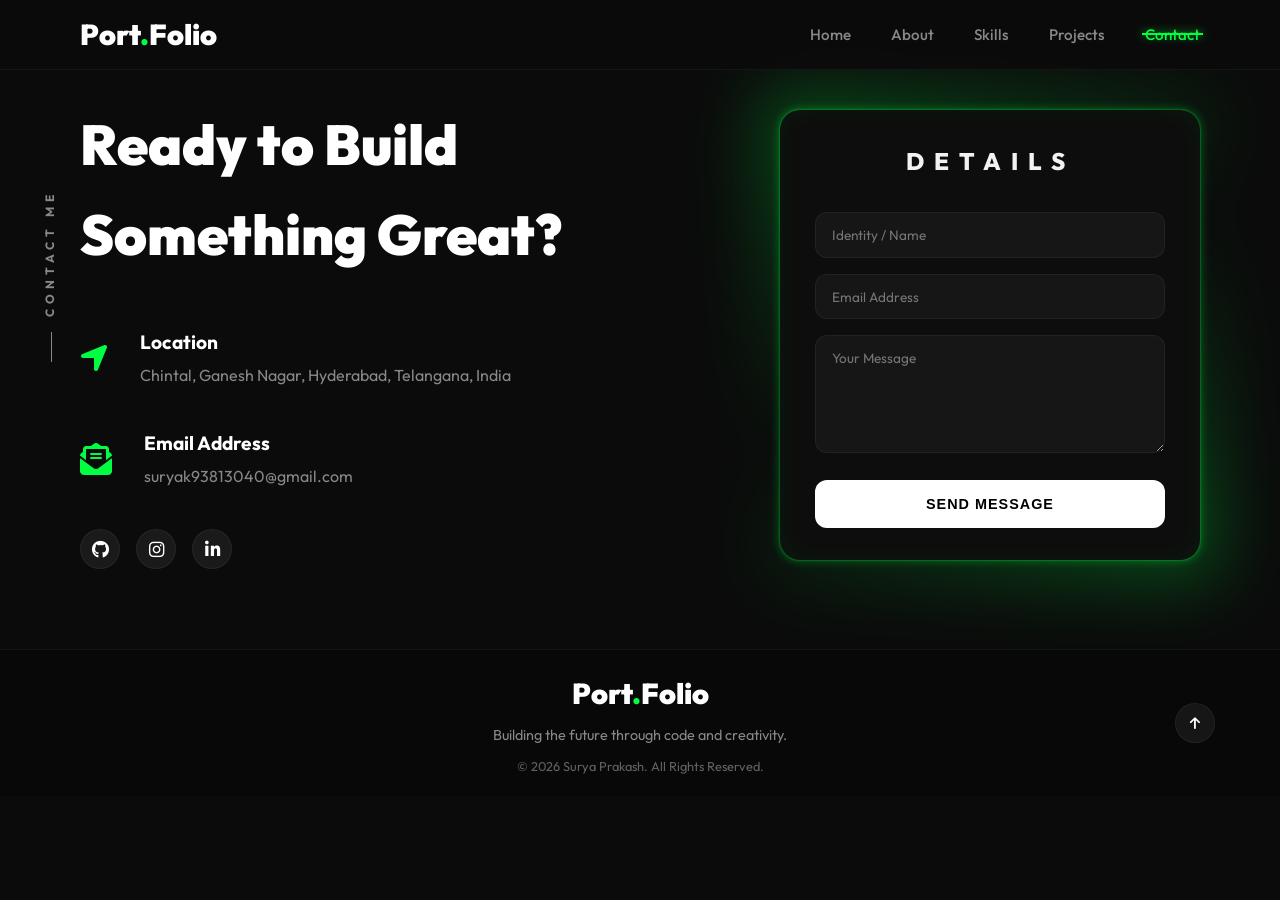
<file: contact.html>
<!DOCTYPE html>
<html lang="en">

<head>
    <meta charset="UTF-8">
    <meta name="viewport" content="width=device-width, initial-scale=1.0">
    <title>Contact | Surya's Portfolio</title>
    <meta name="description"
        content="Get in touch with Surya Prakash for collaborations, opportunities, or just to say hi. Reachable via email or social media.">
    <link rel="preconnect" href="https://fonts.googleapis.com">
    <link rel="preconnect" href="https://fonts.gstatic.com" crossorigin>
    <link href="https://fonts.googleapis.com/css2?family=Outfit:wght@300;400;500;600;700;800;900&display=swap"
        rel="stylesheet">
    <link rel="stylesheet" href="https://cdnjs.cloudflare.com/ajax/libs/font-awesome/6.4.0/css/all.min.css">
    <link rel="stylesheet" href="css/style.css">
</head>

<body>
    <div id="page-progress-bar"></div>
    <header class="header">
        <nav class="navbar container">
            <a href="index.html" class="logo">Port<span>.</span>Folio</a>
            <ul class="nav-links">
                <li><a href="index.html" class="nav-link">Home</a></li>
                <li><a href="about.html" class="nav-link">About</a></li>
                <li><a href="skills.html" class="nav-link">Skills</a></li>
                <li><a href="projects.html" class="nav-link">Projects</a></li>
                <li><a href="contact.html" class="nav-link active">Contact</a></li>
            </ul>
            <button class="menu-toggle" id="menuToggle" aria-label="Toggle Navigation">
                <span class="bar"></span>
                <span class="bar"></span>
                <span class="bar"></span>
            </button>
        </nav>
    </header>

    <main style="padding-top: 40px;">
        <div id="contact" class="section-wrapper">
            <span class="vertical-label">CONTACT ME</span>
            <div class="container">
                <div class="contact-grid">
                    <div class="contact-address">
                        <h2>Ready to Build Something Great?</h2>
                        <div class="contact-item">
                            <i class="fas fa-location-arrow contact-icon"></i>
                            <div>
                                <h3>Location</h3>
                                <p>Chintal, Ganesh Nagar, Hyderabad, Telangana, India</p>
                            </div>
                        </div>
                        <div class="contact-item">
                            <i class="fas fa-envelope-open-text contact-icon"></i>
                            <div>
                                <h3>Email Address</h3>
                                <p>suryak93813040@gmail.com</p>
                            </div>
                        </div>
                        <div class="contact-socials">
                            <a href="https://github.com/SuryaK999" target="_blank" rel="noopener noreferrer"
                                class="contact-social-link" aria-label="GitHub">
                                <i class="fab fa-github"></i>
                            </a>
                            <a href="https://www.instagram.com/me__surya_k_" target="_blank" rel="noopener noreferrer"
                                class="contact-social-link" aria-label="Instagram">
                                <i class="fab fa-instagram"></i>
                            </a>
                            <a href="https://linkedin.com/in/suryaprakash" target="_blank" rel="noopener noreferrer"
                                class="contact-social-link" aria-label="LinkedIn">
                                <i class="fab fa-linkedin-in"></i>
                            </a>
                        </div>
                    </div>
                    <div class="electric-border contact-form-card">
                        <div class="eb-layers">
                            <div class="eb-glow-1"></div>
                            <div class="eb-glow-2"></div>
                            <div class="eb-background-glow"></div>
                        </div>
                        <div class="eb-content">
                            <h3 class="form-title">Details</h3>
                            <form>
                                <!-- FormSubmit Configurations -->
                                <input type="hidden" name="_subject" value="New Portfolio Message!">
                                <input type="hidden" name="_template" value="box">
                                <!-- Honeypot Anti-Spam Field -->
                                <input type="text" name="_honey" style="display:none">

                                <input type="text" name="name" placeholder="Identity / Name" class="form-field" required>
                                <input type="email" name="email" placeholder="Email Address" class="form-field" required>
                                <textarea name="message" rows="5" placeholder="Your Message" class="form-field" required></textarea>
                                <button type="submit" class="btn-send">Send Message</button>
                            </form>
                        </div>
                    </div>
                </div>
            </div>


        </div>
    </main>

    <footer class="footer">
        <div class="container footer-content">
            <div class="footer-logo">
                <a href="index.html" class="logo">Port<span>.</span>Folio</a>
                <p class="footer-tagline">Building the future through code and creativity.</p>
                <p class="copyright">&copy; 2026 Surya Prakash. All Rights Reserved.</p>
            </div>
            <button class="back-to-top" id="backToTop" aria-label="Back to Top">
                <i class="fas fa-arrow-up"></i>
            </button>
        </div>
    </footer>

    <script src="js/script.js"></script>
</body>

</html>
</file>
<file: css/style.css>
:root {
    --bg-color: #0b0b0b;
    --section-bg: #111111;
    --primary-color: #00ff41;
    --primary-dim: rgba(0, 255, 65, 0.15);
    --primary-glow: rgba(0, 255, 65, 0.4);
    --primary-hover: #00cc33;
    --text-white: #ffffff;
    --text-muted: #888888;
    --border-color: rgba(255, 255, 255, 0.05);
    --card-bg: #161616;
    --transition: all 0.4s cubic-bezier(0.165, 0.84, 0.44, 1);
    --container-width: 1200px;
    --nav-height: 80px;
}

* {
    margin: 0;
    padding: 0;
    box-sizing: border-box;
}

html {
    scroll-behavior: smooth;
}

body {
    font-family: 'Outfit', sans-serif;
    background-color: var(--bg-color);
    color: var(--text-white);
    line-height: 1.6;
    overflow-x: hidden;
    margin: 0;
}

.section-wrapper {
    position: relative;
    padding: 60px 0;
    background-color: var(--bg-color);
}

#contact.section-wrapper {
    padding-bottom: 80px;
}

main {
    margin: 0;
}

.hidden {
    display: none !important;
}

.container {
    max-width: var(--container-width);
    margin: 0 auto;
    padding: 0 40px;
}

ul {
    list-style: none;
    /* Crucial fix for dots */
}

a {
    text-decoration: none;
    color: inherit;
    transition: var(--transition);
}

/* Stunning Navbar */
.header {
    position: fixed;
    top: 0;
    left: 0;
    width: 100%;
    height: var(--nav-height);
    z-index: 1000;
    transition: var(--transition);
    border-bottom: 1px solid transparent;
}

.header.scrolled {
    background: rgba(11, 11, 11, 0.95);
    backdrop-filter: blur(10px);
    height: 70px;
    border-bottom: 1px solid var(--border-color);
}

.navbar {
    display: flex;
    justify-content: space-between;
    align-items: center;
    height: 100%;
    z-index: 999;
}

.logo {
    font-size: 1.8rem;
    font-weight: 900;
    color: var(--text-white) !important;
}

.logo span {
    color: var(--primary-color);
}

.nav-links {
    display: flex;
    gap: 2.5rem;
}

.nav-link {
    font-size: 0.95rem;
    font-weight: 500;
    color: var(--text-muted);
    position: relative;
    padding: 5px 0;
}

.nav-link:hover,
.nav-link.active {
    color: var(--primary-color) !important;
}

.nav-link::before {
    content: '';
    position: absolute;
    top: 50%;
    left: -5%;
    width: 0;
    height: 2px;
    background: var(--primary-color);
    transform: translateY(-50%);
    transition: width 0.3s cubic-bezier(0.175, 0.885, 0.32, 1.275);
    pointer-events: none;
    box-shadow: 0 0 10px var(--primary-color);
}

.nav-link:hover::before,
.nav-link.active::before {
    width: 110%;
}

.nav-link.active::after {
    display: none;
    /* Removed the old bottom line */
}

/* HERO SECTION - REFINED STACK */
.hero-section {
    height: 100vh;
    display: flex;
    align-items: center;
    justify-content: center;
    position: relative;
    overflow: hidden;
    background-color: #000;
    /* Pitch black for best matrix contrast */
}

#matrixCanvas {
    position: absolute;
    top: 0;
    left: 0;
    width: 100%;
    height: 100%;
    z-index: 1;
    opacity: 1;
    /* Maximum vibrancy */
    pointer-events: none;
    mix-blend-mode: screen;
}

.hero-bg-graphic {
    position: absolute;
    top: 0;
    left: 0;
    width: 100%;
    height: 100%;
    background: radial-gradient(circle at center, var(--primary-dim) 0%, transparent 70%);
    opacity: 0.5;
    z-index: 0;
}

.hero-content {
    position: relative;
    z-index: 10;
    display: flex;
    flex-direction: column;
    align-items: center;
    gap: 1.2rem;
    padding-top: 60px;
    /* Lowers the stack as requested */
}

.hero-subtitle {
    font-size: 1rem;
    color: #fff;
    letter-spacing: 12px;
    text-transform: uppercase;
    font-weight: 700;
    position: relative;
    /* Reset old shimmer */
    background: none;
    -webkit-background-clip: initial;
    background-clip: initial;
    -webkit-text-fill-color: initial;
    animation: none;
}

.hero-subtitle::after {
    content: attr(data-text);
    position: absolute;
    left: 0;
    top: 0;
    width: 100%;
    height: 100%;
    color: transparent;
    -webkit-text-stroke: 1px rgba(0, 255, 65, 0.5);
    background: linear-gradient(110deg,
            transparent 20%,
            rgba(0, 255, 65, 0.45) 30%,
            #fff 45%,
            #00ff41 50%,
            #fff 55%,
            rgba(0, 255, 65, 0.45) 70%,
            transparent 80%);
    background-size: 200% auto;
    -webkit-background-clip: text;
    background-clip: text;
    animation: lightningMove 6s infinite;
    filter: drop-shadow(0 0 10px rgba(0, 255, 65, 0.5)) drop-shadow(0 0 2px #fff);
    pointer-events: none;
    will-change: transform, opacity, filter;
}

.hero-avatar-container {
    position: relative;
    width: 240px;
    /* Larger image as requested */
    height: 240px;
    margin: 1.5rem 0;
}

.hero-avatar {
    width: 100%;
    height: 100%;
    object-fit: cover;
    border: 3px solid var(--primary-color);
    position: relative;
    z-index: 5;
    background: #000;
    /* Removed blobMorph animation for a cleaner look */
    border-radius: 50%;
    /* Classic round look */
    overflow: hidden;
}

.hero-avatar-border {
    position: absolute;
    top: -15px;
    left: -15px;
    right: -15px;
    bottom: -15px;
    border: 1px dashed var(--primary-color);
    border-radius: 50%;
    opacity: 0.3;
    z-index: 2;
}




.hero-title {
    font-size: clamp(1.5rem, 5vw, 2.8rem);
    /* Significantly smaller as requested */
    font-weight: 800;
    line-height: 1;
    letter-spacing: 3px;
    color: #fff;
    position: relative;
    /* Reset old shimmer */
    background: none;
    -webkit-background-clip: initial;
    background-clip: initial;
    -webkit-text-fill-color: initial;
    animation: none;
}

.hero-title::after {
    content: attr(data-text);
    position: absolute;
    left: 0;
    top: 0;
    width: 100%;
    height: 100%;
    color: transparent;
    -webkit-text-stroke: 1.5px rgba(0, 255, 65, 0.6);
    background: linear-gradient(110deg,
            transparent 15%,
            rgba(0, 255, 65, 0.5) 30%,
            #fff 40%,
            #00ff41 50%,
            #fff 60%,
            rgba(0, 255, 65, 0.5) 70%,
            transparent 85%);
    background-size: 200% auto;
    -webkit-background-clip: text;
    background-clip: text;
    animation: lightningMove 5s infinite;
    filter: drop-shadow(0 0 20px rgba(0, 255, 65, 0.7)) drop-shadow(0 0 5px #fff);
    pointer-events: none;
    will-change: transform, opacity, filter;
}

@keyframes lightningMove {
    0% {
        background-position: 250% center;
        opacity: 0;
        filter: brightness(1) blur(0px);
        transform: scale(1);
    }

    2% {
        opacity: 1;
        filter: brightness(3) blur(1px);
        transform: scale(1.02) translateX(1px);
    }

    4% {
        opacity: 0.4;
        filter: brightness(1) blur(0px);
        transform: scale(1) translateX(0);
    }

    6% {
        opacity: 1;
        filter: brightness(4) blur(2px);
        transform: scale(1.05) translateX(-1px);
    }

    8% {
        opacity: 0.7;
        filter: brightness(1.5) blur(0.5px);
        transform: scale(1.01) translateX(0);
    }

    10% {
        opacity: 1;
        filter: brightness(2) blur(0px);
        transform: scale(1);
    }

    50% {
        background-position: 50% center;
        opacity: 1;
        filter: brightness(1.2);
    }

    90% {
        background-position: -150% center;
        opacity: 1;
        filter: brightness(1);
    }

    95% {
        opacity: 0;
        filter: brightness(1);
    }

    100% {
        background-position: -250% center;
        opacity: 0;
    }
}



.btn-electric {
    position: relative;
    margin-top: 1.5rem;
    padding: 1rem 3.5rem;
    border-radius: 50px;
    background: #000;
    color: var(--text-white);
    font-weight: 700;
    text-transform: uppercase;
    letter-spacing: 2px;
    font-size: 0.9rem;
    cursor: pointer;
    border: none;
    overflow: hidden;
    display: inline-flex;
    align-items: center;
    justify-content: center;
    z-index: 1;
    transition: var(--transition);
}

.btn-electric::before {
    content: '';
    position: absolute;
    top: -50%;
    left: -50%;
    width: 200%;
    height: 200%;
    background: conic-gradient(from 0deg,
            transparent 0%,
            transparent 25%,
            var(--primary-color) 30%,
            transparent 35%,
            transparent 100%);
    animation: electricRotate 4s linear infinite;
    z-index: -2;
}

.btn-electric::after {
    content: '';
    position: absolute;
    inset: 2px;
    background: #000;
    border-radius: 50px;
    z-index: -1;
    transition: var(--transition);
}

.btn-electric:hover {
    transform: translateY(-3px);
    box-shadow: 0 10px 20px rgba(0, 255, 65, 0.15);
}

.btn-electric:hover::after {
    background: #050505;
}

@keyframes electricRotate {
    0% {
        transform: rotate(0deg);
    }

    100% {
        transform: rotate(360deg);
    }
}





.vertical-label {
    position: absolute;
    left: 40px;
    top: 150px;
    font-size: 0.75rem;
    font-weight: 700;
    letter-spacing: 5px;
    text-transform: uppercase;
    color: var(--text-muted);
    transform: rotate(-90deg) translateX(-100%);
    transform-origin: left top;
    white-space: nowrap;
    z-index: 5;
}

.vertical-label::before {
    content: '';
    display: inline-block;
    width: 30px;
    height: 1px;
    background: var(--text-muted);
    vertical-align: middle;
    margin-right: 15px;
}

/* ACHIEVEMENT STATS */
.stats-row {
    display: grid;
    grid-template-columns: repeat(3, 1fr);
    gap: 3rem;
    margin-bottom: 100px;
}

.stat-card {
    background: var(--card-bg);
    padding: 4rem 2rem;
    border-radius: 8px;
    text-align: center;
    transition: var(--transition);
    border: 1px solid var(--border-color);
    display: flex;
    flex-direction: column;
    align-items: center;
    gap: 20px;
}

.stat-icon {
    font-size: 3rem;
    color: var(--primary-color);
}

.stat-number {
    font-size: 3rem;
    font-weight: 900;
    color: var(--text-white);
}

.stat-label {
    color: var(--text-muted);
    font-size: 0.9rem;
    font-weight: 700;
    letter-spacing: 1px;
}

/* ABOUT SECTION */
.about-grid {
    display: grid;
    grid-template-columns: 1fr 1.1fr;
    gap: 4rem;
    align-items: center;
}

.about-image {
    width: 100%;
    aspect-ratio: 1;
    max-width: 450px;
    background: var(--card-bg);
    border-radius: 12px;
    overflow: hidden;
    border: 1px solid var(--border-color);
    margin: 0 auto;
}

.about-image img {
    width: 100%;
    height: 100%;
    object-fit: cover;
}

.about-title {
    font-size: 2.8rem;
    font-weight: 900;
    margin-bottom: 1.2rem;
    color: var(--text-white);
    line-height: 1.1;
}

.about-description {
    color: var(--text-muted);
    font-size: 1.05rem;
    margin-bottom: 2rem;
    line-height: 1.7;
}

.about-btns {
    display: flex;
    gap: 1.5rem;
}

.btn-green {
    background: var(--primary-color) !important;
    color: #000 !important;
    padding: 1.2rem 3rem;
    border-radius: 8px;
    font-weight: 800;
    text-transform: uppercase;
    border: none;
    cursor: pointer;
    transition: var(--transition);
}

.btn-green:hover {
    background: var(--primary-hover) !important;
    transform: translateY(-3px);
    box-shadow: 0 5px 15px rgba(0, 255, 65, 0.3);
}

.btn-star-border {
    position: relative;
    padding: 1.2rem 3rem;
    border-radius: 8px;
    background: #0b0b0b;
    color: var(--text-white);
    font-weight: 800;
    text-transform: uppercase;
    cursor: pointer;
    border: none;
    overflow: hidden;
    display: inline-flex;
    align-items: center;
    justify-content: center;
    z-index: 1;
    transition: var(--transition);
}

.btn-star-border::before {
    content: '';
    position: absolute;
    top: -50%;
    left: -50%;
    width: 200%;
    height: 200%;
    background: conic-gradient(from 0deg,
            transparent 0%,
            transparent 20%,
            var(--primary-color) 25%,
            transparent 30%,
            transparent 100%);
    animation: starRotate 4s linear infinite;
    z-index: -2;
}

.btn-star-border::after {
    content: '';
    position: absolute;
    inset: 1px;
    background: #0b0b0b;
    border-radius: 7px;
    z-index: -1;
    transition: var(--transition);
}

.btn-star-border:hover {
    transform: translateY(-3px);
    box-shadow: 0 0 20px var(--primary-dim);
}

.btn-star-border:hover::after {
    background: #111;
}

@keyframes starRotate {
    0% {
        transform: rotate(0deg);
    }

    100% {
        transform: rotate(360deg);
    }
}

/* SKILLS SECTION */
.skills-container {
    display: grid;
    grid-template-columns: 0.9fr 1.1fr;
    gap: 8rem;
    align-items: flex-start;
}

.skills-text h2 {
    font-size: 3.5rem;
    font-weight: 900;
    margin-bottom: 2rem;
    color: var(--text-white);
}

.skills-text p {
    color: var(--text-muted);
    font-size: 1.1rem;
    margin-bottom: 3.5rem;
    max-width: 450px;
}

.skill-tab-btns {
    display: flex;
    gap: 10px;
    background: #1a1a1a;
    padding: 6px;
    border-radius: 50px;
    width: fit-content;
}

.tab-btn {
    padding: 0.8rem 2.5rem;
    border-radius: 50px;
    font-weight: 700;
    font-size: 0.9rem;
    cursor: pointer;
    color: var(--text-muted);
    transition: var(--transition);
}

.tab-btn.active {
    background: var(--primary-color);
    color: #000;
}

.skills-grid {
    display: grid;
    grid-template-columns: repeat(auto-fit, minmax(110px, 1fr));
    gap: 1.5rem;
    transition: opacity 0.4s ease, transform 0.4s ease;
}

.skills-grid.hidden {
    opacity: 0;
    transform: translateY(10px);
    pointer-events: none;
    position: absolute;
}

.skill-icon-card {
    background: #181818;
    display: flex;
    flex-direction: column;
    align-items: center;
    justify-content: center;
    border-radius: 12px;
    transition: var(--transition);
    border: 1px solid var(--border-color);
    padding: 1.5rem 1rem;
    gap: 0.8rem;
}

.skill-icon-card img {
    width: 55px;
    height: 55px;
    object-fit: contain;
}

.skill-name {
    font-size: 0.7rem;
    color: rgba(255, 255, 255, 0.6);
    text-transform: uppercase;
    letter-spacing: 1px;
    font-weight: 600;
    font-family: 'Courier New', monospace;
}

.skill-icon-card:hover {
    border-color: var(--primary-color);
    transform: translateY(-8px);
    background: #202020;
    box-shadow: 0 10px 30px rgba(0, 255, 65, 0.2);
}

.skill-icon-card:hover img {
    filter: drop-shadow(0 0 10px var(--primary-color));
}

.skill-icon-card:hover .skill-name {
    color: rgba(255, 255, 255, 0.85);
}

/* PROJECTS SECTION */
.works-content h2 {
    font-size: 3rem;
    font-weight: 900;
    margin-bottom: 2.5rem;
    color: var(--text-white);
}

.projects-slider-wrapper {
    position: relative;
    display: flex;
    align-items: center;
    gap: 1rem;
}

.projects-slider {
    display: flex;
    gap: 1.2rem;
    overflow-x: auto;
    scroll-behavior: smooth;
    scrollbar-width: none;
    padding: 1rem 0;
    scroll-snap-type: x mandatory;
}

.projects-slider::-webkit-scrollbar {
    display: none;
}

.project-card {
    flex: 0 0 220px;
    background: var(--card-bg);
    border-radius: 12px;
    padding: 1.5rem;
    border: 1px solid var(--border-color);
    transition: all 0.4s cubic-bezier(0.4, 0, 0.2, 1);
    scroll-snap-align: start;
}

.project-card:hover {
    border-color: var(--primary-color);
    transform: translateY(-5px) scale(1.02);
    box-shadow: 0 15px 40px rgba(0, 255, 65, 0.1);
    z-index: 10;
}

.project-header {
    display: flex;
    justify-content: space-between;
    align-items: center;
    margin-bottom: 1rem;
}

.project-icon {
    font-size: 1.8rem;
    color: var(--primary-color);
}

.github-link {
    color: var(--text-muted);
    font-size: 1.2rem;
    transition: var(--transition);
}

.github-link:hover {
    color: var(--primary-color);
    transform: scale(1.15);
}

.project-card h3 {
    font-size: 1rem;
    font-weight: 700;
    color: var(--text-white);
    margin-bottom: 0.6rem;
}

.project-card p {
    font-size: 0.8rem;
    color: var(--text-muted);
    line-height: 1.5;
    margin-bottom: 1rem;
}

.project-tags {
    display: flex;
    flex-wrap: wrap;
    gap: 0.4rem;
}

.project-tags span {
    font-size: 0.65rem;
    padding: 0.3rem 0.6rem;
    background: rgba(0, 255, 65, 0.1);
    color: var(--primary-color);
    border-radius: 20px;
    font-weight: 600;
    text-transform: uppercase;
    letter-spacing: 0.5px;
}

.slider-arrow {
    background: var(--card-bg);
    border: 1px solid var(--border-color);
    color: var(--text-white);
    width: 40px;
    height: 40px;
    border-radius: 50%;
    cursor: pointer;
    transition: var(--transition);
    display: flex;
    align-items: center;
    justify-content: center;
    flex-shrink: 0;
}

.project-image {
    width: 100%;
    height: 120px;
    border-radius: 8px;
    overflow: hidden;
    margin-bottom: 1rem;
    border: 1px solid var(--border-color);
}

.project-image img {
    width: 100%;
    height: 100%;
    object-fit: cover;
    transition: transform 0.6s ease;
}

.project-card:hover .project-image img {
    transform: scale(1.1);
}

/* CONTACT SECTION */
.contact-grid {
    display: grid;
    grid-template-columns: 1fr 0.8fr;
    /* Focused slimming */
    gap: 6rem;
    align-items: center;
}

.contact-address h2 {
    font-size: 3.5rem;
    font-weight: 900;
    margin-bottom: 3rem;
    color: var(--text-white);
}

.contact-item {
    display: flex;
    gap: 2rem;
    margin-bottom: 2.5rem;
    align-items: center;
}

.contact-icon {
    font-size: 2rem;
    color: var(--primary-color);
}

.contact-item h3 {
    font-size: 1.2rem;
    margin-bottom: 0.3rem;
    color: var(--text-white);
}

.contact-item p {
    color: var(--text-muted);
}

/* STUNNING ELECTRIC BORDER - MULTI-LAYERED GLOW STYLE */
.contact-form-card {
    --electric-border-color: var(--primary-color);
    --electric-light-color: oklch(from var(--electric-border-color) l c h);
    position: relative;
    border-radius: 20px;
    overflow: visible;
    isolation: isolate;
    background: transparent !important;
    padding: 0 !important;
    border: none !important;
    max-width: 420px;
    /* Slimmed down width */
    margin-left: auto;
    /* Push to right/center */
}

.eb-content {
    position: relative;
    background: #0d0d0d;
    padding: 2rem 2.2rem;
    /* Slightly tighter padding */
    border-radius: inherit;
    z-index: 5;
    box-shadow: inset 0 0 30px rgba(0, 255, 65, 0.05);
}

.eb-layers {
    position: absolute;
    inset: 0;
    border-radius: inherit;
    pointer-events: none;
    z-index: 0;
}

.eb-glow-1,
.eb-glow-2,
.eb-background-glow {
    position: absolute;
    inset: 0;
    border-radius: inherit;
    pointer-events: none;
    box-sizing: border-box;
}

.eb-glow-1 {
    border: 2px solid oklch(from var(--electric-border-color) l c h / 0.6);
    filter: blur(1px) url(#jagged);
    z-index: 2;
    animation: glowPulse 3s ease-in-out infinite alternate;
}

.eb-glow-2 {
    border: 2px solid var(--electric-light-color);
    filter: blur(4px) url(#jagged);
    z-index: 1;
    opacity: 0.8;
}

.eb-background-glow {
    z-index: -1;
    transform: scale(1.1);
    filter: blur(32px);
    opacity: 0.3;
    background: linear-gradient(-30deg, var(--electric-light-color), transparent, var(--electric-border-color));
}

@keyframes glowPulse {
    0% {
        opacity: 0.6;
    }

    100% {
        opacity: 1;
    }
}

/* ENHANCED FORM TITLE */
.form-title {
    text-align: center;
    font-size: 1.5rem;
    font-weight: 800;
    color: var(--text-white);
    margin-bottom: 2rem;
    text-transform: uppercase;
    letter-spacing: 10px;
    opacity: 0.95;
    font-family: 'Outfit', sans-serif;
}


.form-field {
    background: #161616;
    border: 1px solid rgba(255, 255, 255, 0.05);
    padding: 0.8rem 1rem;
    /* Slimmer fields */
    width: 100%;
    border-radius: 12px;
    color: white;
    margin-bottom: 1rem;
    font-family: inherit;
    font-size: 0.85rem;
    transition: var(--transition);
}

.form-field:focus {
    outline: none;
    border-color: var(--primary-color);
    background: #1a1a1a;
    box-shadow: 0 0 15px rgba(0, 255, 65, 0.1);
}

.btn-send {
    width: 100%;
    background: #ffffff;
    color: #000;
    padding: 1rem;
    font-weight: 800;
    text-transform: uppercase;
    border-radius: 12px;
    cursor: pointer;
    border: none;
    font-size: 0.9rem;
    letter-spacing: 1px;
    transition: var(--transition);
    margin-top: 0.2rem;
}

.btn-send:hover {
    background: #f0f0f0;
    transform: translateY(-3px) scale(1.02);
    box-shadow: 0 10px 20px rgba(255, 255, 255, 0.15);
}

/* CONTACT SOCIAL ICONS */
.contact-socials {
    display: flex;
    gap: 1rem;
    margin-top: 1.5rem;
}

.contact-social-link {
    display: flex;
    align-items: center;
    justify-content: center;
    width: 40px;
    height: 40px;
    border-radius: 50%;
    background: #1a1a1a;
    border: 1px solid var(--border-color);
    color: #ffffff;
    font-size: 1.1rem;
    transition: var(--transition);
}

.contact-social-link:hover {
    background: var(--primary-color);
    color: #000;
    border-color: var(--primary-color);
    transform: translateY(-3px);
}

.footer {
    background: #080808;
    padding: 20px 0;
    border-top: 1px solid var(--border-color);
    position: relative;
    z-index: 10;
}

.footer-content {
    display: flex;
    flex-direction: column;
    align-items: center;
    text-align: center;
    gap: 1rem;
    position: relative;
}

.footer-logo {
    display: flex;
    flex-direction: column;
    gap: 0.5rem;
}

.footer-tagline {
    color: var(--text-muted);
    font-size: 0.9rem;
    margin: 0;
}

.copyright {
    color: var(--text-muted);
    font-size: 0.8rem;
    opacity: 0.7;
}

.footer-logo a.logo:hover {
    color: var(--primary-color) !important;
    text-shadow: 0 0 10px var(--primary-color);
}





.back-to-top {
    width: 40px;
    height: 40px;
    border-radius: 50%;
    background: var(--card-bg);
    border: 1px solid var(--border-color);
    color: var(--text-white);
    display: flex;
    align-items: center;
    justify-content: center;
    cursor: pointer;
    transition: var(--transition);
    position: absolute;
    right: 25px;
    top: 50%;
    transform: translateY(-50%);
}

.back-to-top:hover {
    background: var(--primary-color);
    color: #000;
    border-color: var(--primary-color);
    transform: translateY(-50%) scale(1.1);
    box-shadow: 0 5px 15px rgba(0, 255, 65, 0.3);
}

/* Fly-in handling via JS */
.stat-card,
.skill-icon-card,
.work-card,
.about-image,
.about-content {
    opacity: 0;
    transform: translateY(20px);
    transition: all 0.6s ease-out;
}

.visible {
    opacity: 1 !important;
    transform: translateY(0) !important;
}


/* Base styles for menu-toggle button */
.menu-toggle {
    display: none;
    flex-direction: column;
    justify-content: space-between;
    width: 26px;
    height: 18px;
    background: transparent;
    border: none;
    cursor: pointer;
    z-index: 10002;
    padding: 0;
}

.menu-toggle .bar {
    width: 100%;
    height: 2px;
    background-color: var(--text-white);
    transition: transform 0.3s cubic-bezier(0.165, 0.84, 0.44, 1), opacity 0.3s ease, background-color 0.3s ease;
    border-radius: 2px;
}

.menu-toggle.active .bar:nth-child(1) {
    transform: translateY(8px) rotate(45deg);
    background-color: var(--primary-color);
}

.menu-toggle.active .bar:nth-child(2) {
    opacity: 0;
}

.menu-toggle.active .bar:nth-child(3) {
    transform: translateY(-8px) rotate(-45deg);
    background-color: var(--primary-color);
}

@media (max-width: 992px) {

    .about-grid,
    .skills-container,
    .contact-grid {
        grid-template-columns: 1fr;
    }

    .vertical-label {
        display: none;
    }

    .stats-row {
        grid-template-columns: 1fr;
        gap: 1.5rem;
    }

    .menu-toggle {
        display: flex;
    }

    .nav-links {
        display: flex !important;
        position: fixed;
        top: 0;
        right: 0;
        width: 280px;
        height: 100vh;
        background: rgba(11, 11, 11, 0.98);
        backdrop-filter: blur(15px);
        border-left: 1px solid var(--border-color);
        flex-direction: column;
        justify-content: center;
        align-items: center;
        gap: 2.5rem;
        transform: translateX(100%);
        transition: transform 0.4s cubic-bezier(0.165, 0.84, 0.44, 1), border-color 0.3s ease, box-shadow 0.3s ease;
        z-index: 10000;
        box-shadow: -10px 0 30px rgba(0, 0, 0, 0.8);
    }

    .nav-links.active {
        transform: translateX(0);
        border-left-color: var(--primary-color);
        box-shadow: -10px 0 40px var(--primary-dim);
    }

    .nav-link {
        font-size: 1.25rem;
    }
}

/* JOURNEY SECTION - PREMIUM INTERACTIVE TIMELINE */
.journey-section {
    margin-top: 120px;
    padding-top: 60px;
    border-top: 1px solid var(--border-color);
}

.journey-title {
    font-size: 2.5rem;
    font-weight: 800;
    margin-bottom: 60px;
    text-align: center;
    color: var(--text-white);
    letter-spacing: 2px;
}

.journey-timeline {
    position: relative;
    max-width: 1000px;
    margin: 0 auto;
    padding: 40px 0;
}

.journey-timeline::before {
    content: '';
    position: absolute;
    left: 50%;
    top: 0;
    width: 2px;
    height: 100%;
    background: linear-gradient(to bottom, transparent, var(--primary-color), transparent);
    transform: translateX(-50%);
    opacity: 0.3;
}

.timeline-item {
    position: relative;
    width: 50%;
    margin-bottom: 60px;
    opacity: 0;
    transform: translateY(30px);
    transition: all 0.6s cubic-bezier(0.165, 0.84, 0.44, 1);
}

.timeline-item.visible {
    opacity: 1;
    transform: translateY(0);
}

.timeline-item:nth-child(odd) {
    left: 0;
    padding-right: 50px;
    text-align: right;
}

.timeline-item:nth-child(even) {
    left: 50%;
    padding-left: 50px;
}

.timeline-dot {
    position: absolute;
    top: 20px;
    width: 16px;
    height: 16px;
    background: var(--primary-color);
    border-radius: 50%;
    box-shadow: 0 0 15px var(--primary-color);
    z-index: 5;
    transition: var(--transition);
}

.timeline-item:nth-child(odd) .timeline-dot {
    right: -8px;
}

.timeline-item:nth-child(even) .timeline-dot {
    left: -8px;
}

.timeline-date {
    font-size: 1.2rem;
    font-weight: 800;
    color: var(--primary-color);
    margin-bottom: 10px;
    letter-spacing: 1px;
}

.timeline-card {
    background: var(--card-bg);
    padding: 2rem;
    border-radius: 12px;
    border: 1px solid var(--border-color);
    transition: var(--transition);
    position: relative;
}

.timeline-card h3 {
    font-size: 1.5rem;
    margin-bottom: 1rem;
    color: var(--text-white);
}

.timeline-card p {
    color: var(--text-muted);
    font-size: 1rem;
    line-height: 1.6;
}

.timeline-item:hover .timeline-card {
    border-color: var(--primary-color);
    transform: scale(1.03);
    box-shadow: 0 10px 30px rgba(0, 255, 65, 0.1);
}

.timeline-item:hover .timeline-dot {
    transform: scale(1.5);
    background: #fff;
    box-shadow: 0 0 20px #fff;
}

/* Responsive Timeline */
@media (max-width: 768px) {
    .journey-timeline::before {
        left: 30px;
    }

    .timeline-item {
        width: 100%;
        left: 0 !important;
        padding-left: 70px !important;
        padding-right: 0 !important;
        text-align: left !important;
    }

    .timeline-dot {
        left: 22px !important;
    }
}

/* PROJECT FILTERS SYSTEM */
.project-filters {
    display: flex;
    justify-content: center;
    align-items: center;
    gap: 15px;
    margin-bottom: 40px;
    flex-wrap: wrap;
}

.filter-btn {
    padding: 0.6rem 1.8rem;
    border-radius: 50px;
    font-weight: 700;
    font-size: 0.8rem;
    cursor: pointer;
    color: var(--text-muted);
    background: #131313;
    border: 1px solid var(--border-color);
    transition: var(--transition);
    text-transform: uppercase;
    letter-spacing: 1px;
}

.filter-btn:hover,
.filter-btn.active {
    background: var(--primary-color);
    color: #000;
    border-color: var(--primary-color);
    box-shadow: 0 0 15px var(--primary-dim);
}

/* Filter Card Hidden State */
.project-card.hidden-project {
    display: none !important;
}

/* FADE TRANSITIONS FOR FILTERING */
@keyframes projectFadeIn {
    from {
        opacity: 0;
        transform: scale(0.9) translateY(10px);
    }
    to {
        opacity: 1;
        transform: scale(1) translateY(0);
    }
}

.project-card.fade-in {
    animation: projectFadeIn 0.5s cubic-bezier(0.165, 0.84, 0.44, 1) forwards;
}

/* CUSTOM NEON TOAST NOTIFICATIONS */
#toast-container {
    position: fixed;
    top: 30px;
    right: 30px;
    z-index: 9999;
    display: flex;
    flex-direction: column;
    gap: 15px;
    pointer-events: none;
}

.toast {
    pointer-events: auto;
    background: rgba(13, 13, 13, 0.95);
    backdrop-filter: blur(10px);
    border: 1px solid rgba(255, 255, 255, 0.05);
    box-shadow: 0 10px 40px rgba(0, 0, 0, 0.5);
    border-radius: 12px;
    padding: 1rem 1.5rem;
    display: flex;
    align-items: center;
    gap: 15px;
    width: 320px;
    color: #fff;
    transform: translateX(120%);
    transition: transform 0.4s cubic-bezier(0.175, 0.885, 0.32, 1.275), opacity 0.4s ease;
    opacity: 0;
}

.toast.show {
    transform: translateX(0);
    opacity: 1;
}

.toast.hide {
    transform: translateY(-20px);
    opacity: 0;
}

.toast-success {
    border-left: 4px solid var(--primary-color);
    border-color: rgba(0, 255, 65, 0.2);
    box-shadow: 0 10px 30px rgba(0, 255, 65, 0.05);
}

.toast-error {
    border-left: 4px solid #ff3333;
    border-color: rgba(255, 51, 51, 0.2);
    box-shadow: 0 10px 30px rgba(255, 51, 51, 0.05);
}

.toast-icon {
    font-size: 1.5rem;
}

.toast-success .toast-icon {
    color: var(--primary-color);
    filter: drop-shadow(0 0 5px var(--primary-dim));
}

.toast-error .toast-icon {
    color: #ff3333;
    filter: drop-shadow(0 0 5px rgba(255, 51, 51, 0.3));
}

.toast-content {
    display: flex;
    flex-direction: column;
    flex-grow: 1;
}

.toast-title {
    font-weight: 800;
    font-size: 0.8rem;
    letter-spacing: 1px;
    text-transform: uppercase;
}

.toast-success .toast-title {
    color: var(--primary-color);
}

.toast-error .toast-title {
    color: #ff3333;
}

.toast-message {
    font-size: 0.85rem;
    color: var(--text-muted);
    margin-top: 2px;
}

.toast-close {
    background: none;
    border: none;
    color: var(--text-muted);
    font-size: 1.2rem;
    cursor: pointer;
    padding: 0 5px;
    transition: var(--transition);
}

.toast-close:hover {
    color: #fff;
}

/* SPA PROGRESS BAR LOADER */
#page-progress-bar {
    position: fixed;
    top: 0;
    left: 0;
    width: 0;
    height: 3px;
    background: linear-gradient(90deg, var(--primary-color), #00ffaa, var(--primary-color));
    z-index: 10000;
    box-shadow: 0 0 10px var(--primary-color), 0 0 5px var(--primary-color);
    transition: width 0.3s ease, opacity 0.3s ease;
    opacity: 0;
}

/* SPA FADE ANIMATIONS */
main.fade-out {
    opacity: 0;
    transform: translateY(-10px);
    transition: opacity 0.3s ease, transform 0.3s ease;
}

main.fade-in {
    opacity: 1;
    transform: none;
    transition: opacity 0.4s ease, transform 0.4s ease;
}

/* Hide header when terminal is maximized */
body.terminal-maximized .header {
    opacity: 0 !important;
    pointer-events: none !important;
    transition: opacity 0.3s ease;
}

/* DRAGGABLE TERMINAL CLI WINDOW SYSTEM */
.terminal-launcher {
    position: fixed;
    bottom: 30px;
    right: 30px;
    width: 55px;
    height: 55px;
    border-radius: 50%;
    background: #111111;
    border: 1px solid var(--border-color);
    color: var(--primary-color);
    display: flex;
    align-items: center;
    justify-content: center;
    font-size: 1.4rem;
    cursor: pointer;
    box-shadow: 0 10px 30px rgba(0, 0, 0, 0.5);
    z-index: 999;
    transition: var(--transition);
}

.terminal-launcher:hover {
    transform: scale(1.1) rotate(5deg);
    border-color: var(--primary-color);
    box-shadow: 0 0 20px var(--primary-dim);
}

.terminal-overlay {
    position: fixed;
    bottom: 100px;
    right: 30px;
    width: 480px;
    height: 350px;
    background: rgba(11, 11, 11, 0.95);
    backdrop-filter: blur(15px);
    border-radius: 12px;
    border: 1px solid var(--primary-color);
    box-shadow: 0 20px 50px rgba(0, 0, 0, 0.6), 0 0 15px var(--primary-dim);
    z-index: 10005;
    display: flex;
    flex-direction: column;
    overflow: hidden;
    font-family: 'Courier New', Courier, monospace;
    transition: opacity 0.3s ease, transform 0.3s cubic-bezier(0.175, 0.885, 0.32, 1.275);
}

.terminal-overlay.hidden {
    opacity: 0;
    transform: translateY(20px) scale(0.95);
    pointer-events: none;
}

.terminal-header {
    background: rgba(22, 22, 22, 0.9);
    padding: 0.75rem 1rem;
    display: flex;
    align-items: center;
    border-bottom: 1px solid var(--border-color);
    cursor: move;
    user-select: none;
}

.terminal-dots {
    display: flex;
    gap: 8px;
}

.terminal-dots .dot {
    width: 12px;
    height: 12px;
    border-radius: 50%;
    cursor: pointer;
    display: inline-block;
    position: relative;
}

/* Default / macOS traffic lights styles */
.terminal-overlay.os-macos .terminal-dots .close-btn { background: #ff5f56; }
.terminal-overlay.os-macos .terminal-dots .minimize-btn { background: #ffbd2e; }
.terminal-overlay.os-macos .terminal-dots .maximize-btn { background: #27c93f; }
.terminal-overlay.os-macos .terminal-title {
    color: var(--text-muted);
    font-size: 0.75rem;
    flex-grow: 1;
    text-align: center;
    font-weight: 700;
    letter-spacing: 0.5px;
    padding-right: 50px;
}

/* Windows styles */
.terminal-overlay.os-windows .terminal-header {
    padding: 0.25rem 0.5rem 0.25rem 1rem;
    justify-content: space-between;
}
.terminal-overlay.os-windows .terminal-title {
    order: 1;
    text-align: left;
    color: var(--text-muted);
    font-size: 0.75rem;
    font-weight: 700;
    padding-right: 0;
}
.terminal-overlay.os-windows .terminal-dots {
    order: 2;
    gap: 0;
}
.terminal-overlay.os-windows .terminal-dots .dot {
    width: 46px;
    height: 32px;
    border-radius: 0;
    display: flex;
    align-items: center;
    justify-content: center;
    background: transparent;
    transition: background 0.2s ease;
}
.terminal-overlay.os-windows .terminal-dots .minimize-btn {
    order: 1;
}
.terminal-overlay.os-windows .terminal-dots .maximize-btn {
    order: 2;
}
.terminal-overlay.os-windows .terminal-dots .close-btn {
    order: 3;
}
.terminal-overlay.os-windows .terminal-dots .minimize-btn::before {
    content: '';
    width: 10px;
    height: 1px;
    background-color: #cccccc;
}
.terminal-overlay.os-windows .terminal-dots .maximize-btn::before {
    content: '';
    width: 9px;
    height: 9px;
    border: 1px solid #cccccc;
}
.terminal-overlay.os-windows .terminal-dots .close-btn::before,
.terminal-overlay.os-windows .terminal-dots .close-btn::after {
    content: '';
    position: absolute;
    width: 10px;
    height: 1px;
    background-color: #cccccc;
}
.terminal-overlay.os-windows .terminal-dots .close-btn::before { transform: rotate(45deg); }
.terminal-overlay.os-windows .terminal-dots .close-btn::after { transform: rotate(-45deg); }

.terminal-overlay.os-windows .terminal-dots .dot:hover {
    background: rgba(255, 255, 255, 0.1);
}
.terminal-overlay.os-windows .terminal-dots .close-btn:hover {
    background: #e81123 !important;
}
.terminal-overlay.os-windows .terminal-dots .close-btn:hover::before,
.terminal-overlay.os-windows .terminal-dots .close-btn:hover::after {
    background-color: white;
}

/* Linux GNOME styles */
.terminal-overlay.os-linux .terminal-header {
    justify-content: space-between;
    padding: 0.5rem 1rem;
}
.terminal-overlay.os-linux .terminal-title {
    order: 1;
    text-align: left;
    color: var(--text-muted);
    font-size: 0.75rem;
    font-weight: 700;
    padding-right: 0;
}
.terminal-overlay.os-linux .terminal-dots {
    order: 2;
    gap: 6px;
    align-items: center;
}
.terminal-overlay.os-linux .terminal-dots .dot {
    width: 18px;
    height: 18px;
    border-radius: 50%;
    background: #2e2e2e;
    border: 1px solid #1a1a1a;
    display: flex;
    align-items: center;
    justify-content: center;
    transition: background 0.2s ease, border-color 0.2s ease;
}
.terminal-overlay.os-linux .terminal-dots .minimize-btn {
    order: 1;
}
.terminal-overlay.os-linux .terminal-dots .maximize-btn {
    order: 2;
}
.terminal-overlay.os-linux .terminal-dots .close-btn {
    order: 3;
}
.terminal-overlay.os-linux .terminal-dots .minimize-btn::before {
    content: '';
    width: 6px;
    height: 1px;
    background-color: #aaaaaa;
}
.terminal-overlay.os-linux .terminal-dots .maximize-btn::before {
    content: '';
    width: 6px;
    height: 6px;
    border: 1px solid #aaaaaa;
}
.terminal-overlay.os-linux .terminal-dots .close-btn::before,
.terminal-overlay.os-linux .terminal-dots .close-btn::after {
    content: '';
    position: absolute;
    width: 7px;
    height: 1px;
    background-color: #aaaaaa;
}
.terminal-overlay.os-linux .terminal-dots .close-btn::before { transform: rotate(45deg); }
.terminal-overlay.os-linux .terminal-dots .close-btn::after { transform: rotate(-45deg); }

.terminal-overlay.os-linux .terminal-dots .dot:hover {
    background: #3e3e3e;
    border-color: #2b2b2b;
}
.terminal-overlay.os-linux .terminal-dots .close-btn:hover {
    background: #df4b33 !important;
}
.terminal-overlay.os-linux .terminal-dots .close-btn:hover::before,
.terminal-overlay.os-linux .terminal-dots .close-btn:hover::after {
    background-color: white;
}

.terminal-body {
    flex-grow: 1;
    padding: 1.2rem;
    overflow-y: auto;
    display: flex;
    flex-direction: column;
    gap: 10px;
    font-size: 0.85rem;
    line-height: 1.4;
    color: #e0e0e0;
}

.terminal-body::-webkit-scrollbar {
    width: 6px;
}
.terminal-body::-webkit-scrollbar-thumb {
    background: rgba(0, 255, 65, 0.2);
    border-radius: 3px;
}

.terminal-output {
    display: flex;
    flex-direction: column;
    gap: 5px;
}

.system-msg {
    color: var(--text-muted);
}

.highlight {
    color: var(--primary-color);
    font-weight: 700;
}

.terminal-input-line {
    display: flex;
    align-items: center;
    gap: 8px;
}

.prompt {
    color: var(--primary-color);
    white-space: nowrap;
}

.input-wrapper {
    flex-grow: 1;
    display: flex;
    align-items: center;
}

.terminal-input {
    background: none;
    border: none;
    outline: none;
    color: var(--primary-color);
    font-family: inherit;
    font-size: inherit;
    width: 100%;
    caret-color: var(--primary-color);
}

/* GUESTBOOK CUSTOM STYLES */
.guestbook-section {
    margin-top: 100px;
    padding-top: 60px;
    border-top: 1px solid var(--border-color);
}

.guestbook-title {
    font-size: 2.5rem;
    font-weight: 800;
    margin-bottom: 0.8rem;
    color: var(--text-white);
    letter-spacing: 2px;
    display: flex;
    align-items: center;
    flex-wrap: wrap;
}

/* Guestbook Information Icon & Tooltip */
.guestbook-info-icon {
    position: relative;
    display: inline-flex;
    align-items: center;
    justify-content: center;
    font-size: 1.3rem;
    color: var(--text-muted);
    cursor: pointer;
    margin-left: 15px;
    vertical-align: middle;
    transition: var(--transition);
}

.guestbook-info-icon:hover,
.guestbook-info-icon:focus {
    color: var(--primary-color);
    filter: drop-shadow(0 0 8px var(--primary-glow));
}

.guestbook-tooltip {
    position: absolute;
    bottom: calc(100% + 12px);
    left: 50%;
    transform: translateX(-50%) translateY(10px);
    width: 320px;
    background: rgba(13, 13, 13, 0.98);
    backdrop-filter: blur(15px);
    border: 1px solid var(--primary-color);
    box-shadow: 0 15px 40px rgba(0, 0, 0, 0.8), 0 0 15px var(--primary-dim);
    color: var(--text-white);
    padding: 1.2rem;
    border-radius: 12px;
    font-family: 'Outfit', sans-serif;
    font-size: 0.85rem;
    line-height: 1.6;
    font-weight: 400;
    text-align: left;
    letter-spacing: 0.5px;
    pointer-events: none;
    opacity: 0;
    transition: opacity 0.3s cubic-bezier(0.165, 0.84, 0.44, 1), transform 0.3s cubic-bezier(0.165, 0.84, 0.44, 1);
    z-index: 1000;
    text-transform: none;
}

/* Tooltip Arrow */
.guestbook-tooltip::after {
    content: '';
    position: absolute;
    top: 100%;
    left: 50%;
    transform: translateX(-50%);
    border-width: 6px;
    border-style: solid;
    border-color: var(--primary-color) transparent transparent transparent;
}

/* Show Tooltip on Hover, Focus, or Active */
.guestbook-info-icon:hover .guestbook-tooltip,
.guestbook-info-icon:focus .guestbook-tooltip,
.guestbook-info-icon:active .guestbook-tooltip {
    opacity: 1;
    pointer-events: auto;
    transform: translateX(-50%) translateY(0);
}

@media (max-width: 768px) {
    .guestbook-tooltip {
        position: fixed;
        bottom: 20px;
        left: 20px;
        right: 20px;
        width: auto;
        transform: translateY(10px);
    }
    .guestbook-info-icon:hover .guestbook-tooltip,
    .guestbook-info-icon:focus .guestbook-tooltip,
    .guestbook-info-icon:active .guestbook-tooltip {
        transform: translateY(0);
    }
}

.guestbook-subtitle {
    color: var(--text-muted);
    font-size: 1rem;
    margin-bottom: 2.5rem;
}

#utterances-container {
    background: rgba(22, 22, 22, 0.4);
    border: 1px solid var(--border-color);
    border-radius: 12px;
    padding: 1.5rem;
    backdrop-filter: blur(10px);
}

@media (max-width: 768px) {
    .terminal-overlay {
        width: calc(100vw - 20px) !important;
        left: 10px !important;
        right: 10px !important;
        bottom: 10px !important;
        top: auto !important;
        height: 320px !important;
        max-height: 60vh !important;
        border-radius: 12px !important;
    }
    .terminal-launcher {
        right: 15px;
        bottom: 15px;
    }
}

#utterances-container iframe {
    background: transparent !important;
    color-scheme: dark;
}

/* DRAGGABLE TERMINAL BUBBLE SYSTEM */
.terminal-bubble {
    position: fixed;
    width: 60px;
    height: 60px;
    border-radius: 14px;
    background: radial-gradient(circle at 30% 30%, rgba(20, 20, 20, 0.92), rgba(10, 10, 10, 0.98));
    backdrop-filter: blur(15px);
    border: 2px solid var(--primary-color);
    color: var(--primary-color);
    display: flex;
    align-items: center;
    justify-content: center;
    font-family: 'Courier New', Courier, monospace;
    font-size: 1.8rem;
    font-weight: 900;
    cursor: grab;
    box-shadow: 0 0 25px var(--primary-glow), inset 0 0 10px var(--primary-dim);
    z-index: 10001;
    user-select: none;
    transition: transform 0.4s cubic-bezier(0.175, 0.885, 0.32, 1.275), opacity 0.3s ease, box-shadow 0.3s ease, border-color 0.3s ease, color 0.3s ease, width 0.3s cubic-bezier(0.25, 1, 0.5, 1), height 0.3s cubic-bezier(0.25, 1, 0.5, 1), border-radius 0.3s cubic-bezier(0.25, 1, 0.5, 1), border 0.3s ease;
}

.terminal-bubble:active {
    cursor: grabbing;
}

.terminal-bubble.hidden {
    opacity: 0;
    pointer-events: none;
    transform: scale(0.5);
}

.terminal-bubble:hover {
    box-shadow: 0 0 35px var(--primary-glow), inset 0 0 15px var(--primary-dim);
    border-color: var(--primary-hover);
    color: var(--primary-hover);
}

.terminal-bubble.docked-left {
    left: 0 !important;
    right: auto !important;
    width: 44px;
    height: 72px;
    border-radius: 0 14px 14px 0;
    border-left: none;
    box-shadow: 5px 0 20px var(--primary-glow), inset -2px 0 8px var(--primary-dim);
}

.terminal-bubble.docked-left.auto-hidden {
    transform: translateX(-52%);
}

.terminal-bubble.docked-left.auto-hidden:hover {
    transform: translateX(0);
}

.terminal-bubble.docked-right {
    right: 0 !important;
    left: auto !important;
    width: 44px;
    height: 72px;
    border-radius: 14px 0 0 14px;
    border-right: none;
    box-shadow: -5px 0 20px var(--primary-glow), inset 2px 0 8px var(--primary-dim);
}

.terminal-bubble.docked-right.auto-hidden {
    transform: translateX(52%);
}

.terminal-bubble.docked-right.auto-hidden:hover {
    transform: translateX(0);
}

/* Blinking cursor for the bubble */
.bubble-cursor {
    animation: bubble-blink 1s step-end infinite;
    display: inline-block;
}

@keyframes bubble-blink {
    from, to { opacity: 0; }
    50% { opacity: 1; }
}

/* Snapping bounce animation */
@keyframes snap-bounce {
    0% { transform: scale(1); }
    30% { transform: scale(1.15) scaleX(0.85); }
    50% { transform: scale(0.9) scaleX(1.1); }
    70% { transform: scale(1.05) scaleX(0.95); }
    100% { transform: scale(1); }
}

.terminal-bubble.snap-bounce {
    animation: snap-bounce 0.5s ease-out;
}
</file>
